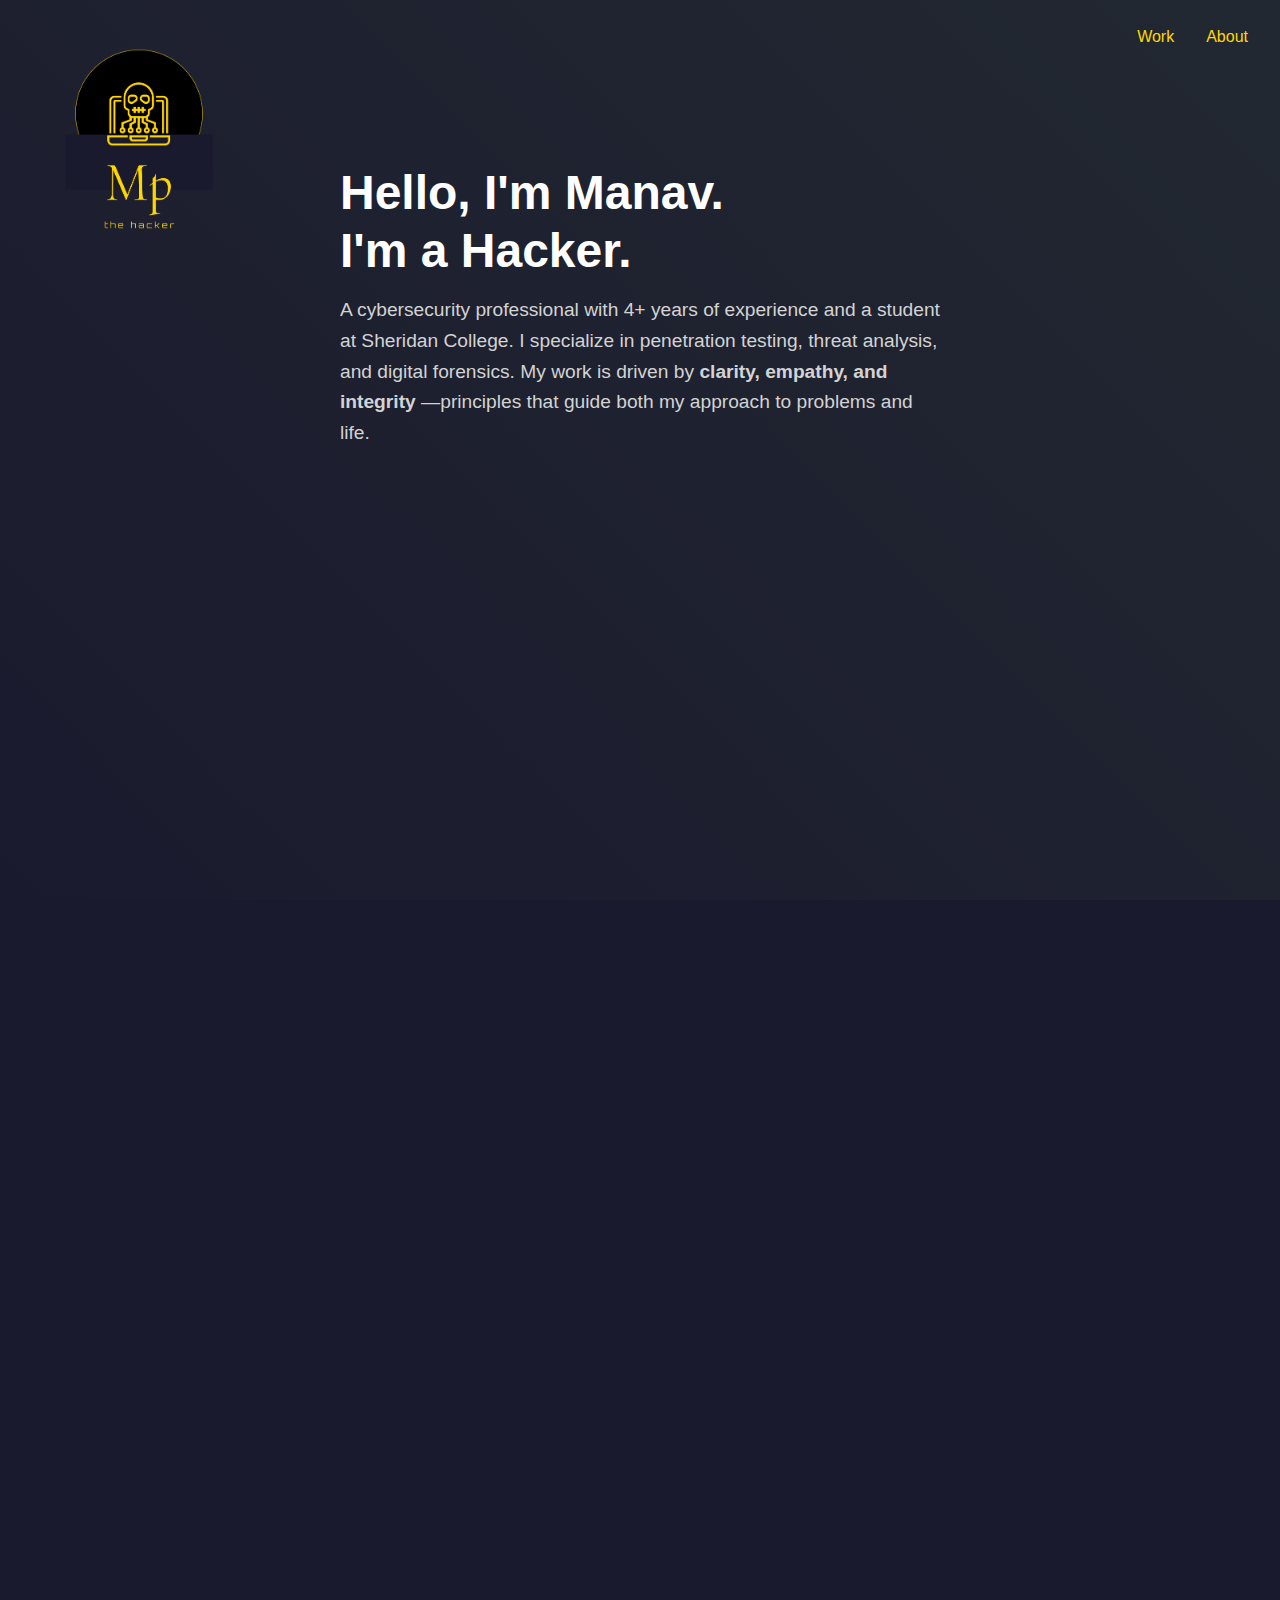
<file: index.html>
<!DOCTYPE html>
<html lang="en">
<head>
  <meta charset="UTF-8">
  <meta name="viewport" content="width=device-width, initial-scale=1.0">
  <title>Your Name - Portfolio</title>
  <link rel="stylesheet" href="style.css">
</head>
<body>

  <!-- Header Section -->
  <header class="hero">
    <div class="logo">
      <span><a href="/">
        <img src="mp-logo-zip-file/png/logo-no-background.png" alt="Company Logo" class="logo">
    </a></span> <!-- Replace "Your Logo" with an actual logo or initials if needed -->
    </div>
    <nav class="main-nav">
      <ul>
        <li><a href="#work">Work</a></li>
        <li><a href="#about">About</a></li>
      </ul>
    </nav>
    <div class="hero-content">
      <h1>Hello, I'm Manav.<br>I'm a Hacker.</h1>
      <p>A cybersecurity professional with 4+ years of experience and a student at Sheridan College. I specialize in penetration testing, threat analysis, and digital forensics. My work is driven by <strong>clarity, empathy, and integrity</strong> —principles that guide both my approach to problems and life.</p>
    </div>
  </header>

  <!-- Remaining Sections -->
  <section id="about" class="fade-in">
    <h2>About Me</h2>
    <p>Write a concise introduction that reflects your experience, passion, and unique qualities.</p>
  </section>

  <section id="skills" class="fade-in">
    <h2>Skills</h2>
    <div class="skill">
      <p>Cybersecurity</p>
      <div class="progress">
        <div class="progress-bar" style="width: 0%;" data-width="80%"></div>
      </div>
    </div>
    <div class="skill">
      <p>Programming</p>
      <div class="progress">
        <div class="progress-bar" style="width: 0%;" data-width="70%"></div>
      </div>
    </div>
  </section>

  <section id="projects" class="fade-in">
    <h2>Projects</h2>
    <div class="project">
      <h3>Project Name</h3>
      <p>Brief description of the project and its purpose.</p>
    </div>
  </section>

  <section id="contact" class="fade-in">
    <h2>Contact</h2>
    <p>Let's connect! Reach out via <a href="mailto:pmanav910@proton.me">Email</a> or find me on <a href="https://www.linkedin.com/in/manav-dpatel">LinkedIn</a>.</p>
  </section>

  <script src="script.js"></script>

</body>
</html>
</file>
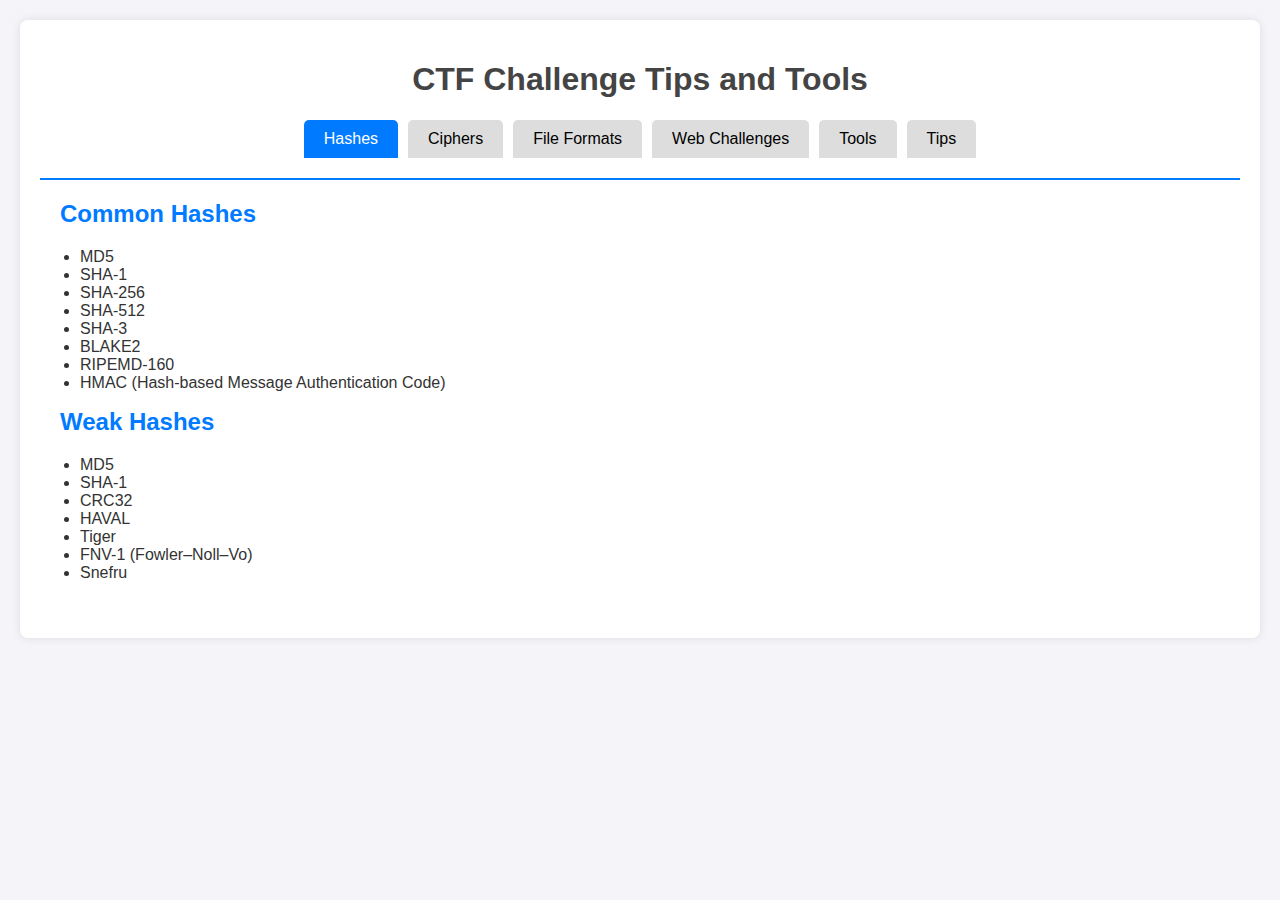
<file: CTF.html>
<!DOCTYPE html>
<html lang="en">
<head>
    <meta charset="UTF-8">
    <meta name="viewport" content="width=device-width, initial-scale=1.0">
    <title>CTF Challenge Tips and Tools</title>
    <style>
        body {
            font-family: Arial, sans-serif;
            background-color: #f4f4f9;
            color: #333;
            margin: 0;
            padding: 0;
        }
        .container {
            max-width: 1200px;
            margin: 20px auto;
            padding: 20px;
            background: #fff;
            box-shadow: 0 0 10px rgba(0, 0, 0, 0.1);
            border-radius: 8px;
        }
        h1 {
            text-align: center;
            color: #444;
        }
        .tabs {
            display: flex;
            justify-content: center;
            margin-bottom: 20px;
        }
        .tab-button {
            padding: 10px 20px;
            margin: 0 5px;
            background: #ddd;
            border: none;
            border-radius: 5px 5px 0 0;
            cursor: pointer;
            font-size: 16px;
            transition: background 0.3s ease;
        }
        .tab-button.active {
            background: #007bff;
            color: #fff;
        }
        .tab-content {
            display: none;
            padding: 20px;
            border-top: 2px solid #007bff;
        }
        .tab-content.active {
            display: block;
        }
        h2 {
            color: #007bff;
            margin-top: 0;
        }
        ul {
            list-style-type: disc;
            padding-left: 20px;
        }
        code {
            background: #f4f4f4;
            padding: 2px 5px;
            border-radius: 3px;
            font-family: monospace;
        }
        a {
            color: #007bff;
            text-decoration: none;
        }
        a:hover {
            text-decoration: underline;
        }
    </style>
</head>
<body>
    <div class="container">
        <h1>CTF Challenge Tips and Tools</h1>
        <div class="tabs">
            <button class="tab-button active" onclick="openTab(event, 'hashes')">Hashes</button>
            <button class="tab-button" onclick="openTab(event, 'ciphers')">Ciphers</button>
            <button class="tab-button" onclick="openTab(event, 'file-formats')">File Formats</button>
            <button class="tab-button" onclick="openTab(event, 'web-challenges')">Web Challenges</button>
            <button class="tab-button" onclick="openTab(event, 'tools')">Tools</button>
            <button class="tab-button" onclick="openTab(event, 'tips')">Tips</button>
        </div>

        <div id="hashes" class="tab-content active">
            <h2>Common Hashes</h2>
            <ul>
                <li>MD5</li>
                <li>SHA-1</li>
                <li>SHA-256</li>
                <li>SHA-512</li>
                <li>SHA-3</li>
                <li>BLAKE2</li>
                <li>RIPEMD-160</li>
                <li>HMAC (Hash-based Message Authentication Code)</li>
            </ul>
            <h2>Weak Hashes</h2>
            <ul>
                <li>MD5</li>
                <li>SHA-1</li>
                <li>CRC32</li>
                <li>HAVAL</li>
                <li>Tiger</li>
                <li>FNV-1 (Fowler–Noll–Vo)</li>
                <li>Snefru</li>
            </ul>
        </div>

        <div id="ciphers" class="tab-content">
            <h2>Common Ciphers</h2>
            <ul>
                <li>AES (Advanced Encryption Standard)</li>
                <li>DES (Data Encryption Standard)</li>
                <li>3DES (Triple DES)</li>
                <li>RSA (Rivest–Shamir–Adleman)</li>
                <li>EC (Elliptic Curve Cryptography)</li>
                <li>ChaCha20</li>
                <li>Blowfish</li>
                <li>Twofish</li>
                <li>RC4 (Rivest Cipher 4)</li>
                <li>Camellia</li>
                <li>Serpent</li>
            </ul>
            <h2>Weak Ciphers</h2>
            <ul>
                <li>RC4</li>
                <li>DES (Data Encryption Standard)</li>
                <li>3DES (Triple DES)</li>
                <li>MD5 (used as a cipher in certain protocols)</li>
                <li>AES-128 (in some contexts, vulnerable to brute-forcing)</li>
                <li>SSL v2/v3 (Outdated, with RC4 usage)</li>
                <li>WEP (Wired Equivalent Privacy)</li>
            </ul>
        </div>

        <div id="file-formats" class="tab-content">
            <h2>File Formats & Their Secrets</h2>
            <h3>Excel Files (.xls, .xlsx):</h3>
            <p><strong>Hint:</strong> Excel files are actually <strong>zip archives</strong>.</p>
            <p><strong>Action:</strong> Rename <code>.xls</code> or <code>.xlsx</code> to <code>.zip</code>, then unzip to inspect the contents.</p>
            <ul>
                <li>Inside you might find XML files, macros, or hidden data.</li>
            </ul>
            <h3>Word Files (.docx, .docm):</h3>
            <p><strong>Hint:</strong> These are also zip archives (like Excel files).</p>
            <p><strong>Action:</strong> Rename <code>.docx</code> or <code>.docm</code> to <code>.zip</code> and extract it to find embedded content, such as macros, XML files, and other hidden data.</p>
            <h3>PDF Files (.pdf):</h3>
            <p><strong>Hint:</strong> PDFs can sometimes contain hidden data in embedded forms, objects, or scripts.</p>
            <p><strong>Action:</strong> Look for embedded JavaScript or use tools like <strong>pdfid.py</strong> to analyze them for hidden features.</p>
            <h3>Zip Files (.zip):</h3>
            <p><strong>Hint:</strong> Zip files may contain <strong>password-protected</strong> content or encrypted files.</p>
            <p><strong>Action:</strong> Use <strong>John the Ripper</strong> or <strong>fcrackzip</strong> to crack passwords. Consider brute-force or dictionary attacks.</p>
            <h3>Image Files (.jpg, .png, .gif):</h3>
            <p><strong>Hint:</strong> Images can hide data through <strong>steganography</strong>.</p>
            <p><strong>Action:</strong> Check for hidden data using <strong>zsteg</strong> (for PNG), <strong>stegsolve</strong>, or <strong>binwalk</strong> for potential steganographic data.</p>
        </div>

        <div id="web-challenges" class="tab-content">
            <h2>Web Challenges & Files to Check</h2>
            <h3>robots.txt:</h3>
            <p><strong>Hint:</strong> The <strong>robots.txt</strong> file can contain hints or even URLs to hidden parts of the website.</p>
            <p><strong>Action:</strong> Always check <code>http://&lt;target_website&gt;/robots.txt</code> for any disallowed paths or other useful information.</p>
            <h3>Hidden Directories/Files:</h3>
            <p><strong>Hint:</strong> Websites often hide <strong>directories</strong> that are not linked on the page.</p>
            <p><strong>Action:</strong> Use <strong>dirbuster</strong> or <strong>gobuster</strong> to brute-force potential directories and find hidden paths.</p>
            <h3>Source Code:</h3>
            <p><strong>Hint:</strong> Always <strong>view the page source</strong> or <strong>inspect elements</strong> for hidden comments, JavaScript, or URL parameters.</p>
            <p><strong>Action:</strong> Look for clues in <strong>JavaScript files</strong> or <strong>hidden form fields</strong>. Sometimes flags or hints are hidden within source code comments.</p>
        </div>

        <div id="tools" class="tab-content">
            <h2>Useful Tools to Keep in Mind</h2>
            <h3>binwalk:</h3>
            <p><strong>Hint:</strong> Use for extracting and analyzing embedded files in firmware images or binary files.</p>
            <p><strong>Action:</strong> Run <code>binwalk &lt;filename&gt;</code> to look for embedded files or hidden data.</p>
            <h3>strings:</h3>
            <p><strong>Hint:</strong> Extract readable text from binary files.</p>
            <p><strong>Action:</strong> Run <code>strings &lt;filename&gt;</code> to look for hidden strings in binaries.</p>
            <h3>ffuf (Fuzz Faster U Fool):</h3>
            <p><strong>Hint:</strong> It helps with brute-forcing directories and files on a web server.</p>
            <p><strong>Action:</strong> Use it to discover hidden resources like <code>/admin</code>, <code>/backup</code>, etc.</p>
            <h3>curl:</h3>
            <p><strong>Hint:</strong> Use <strong>curl</strong> to interact with web services or test HTTP requests.</p>
            <p><strong>Action:</strong> Use <code>curl -v &lt;URL&gt;</code> to inspect headers or <code>curl -X POST -d "data=value" &lt;URL&gt;</code> for testing endpoints.</p>
        </div>

        <div id="tips" class="tab-content">
            <h2>Miscellaneous Tips</h2>
            <h3>Always Check for Hidden Files:</h3>
            <p>Files starting with a <strong>dot</strong> (e.g., <code>.hiddenfile</code>) are typically hidden in Unix-like systems.</p>
            <p><strong>Action:</strong> Use <code>ls -la</code> or <code>find . -name '.*'</code> to uncover them.</p>
            <h3>Check for Metadata:</h3>
            <p><strong>Hint:</strong> Files like images or documents may contain hidden <strong>metadata</strong> that can provide clues.</p>
            <p><strong>Action:</strong> Use tools like <strong>exiftool</strong> to view metadata of images, PDFs, and documents.</p>
            <h3>Use Online Hash Cracking:</h3>
            <p>If you're stuck on cracking hashes, check services like <strong>CrackStation</strong>, <strong>HashKiller</strong>, or <strong>OnlineHashCrack</strong> for fast hash lookups.</p>
            <h3>General Strategies for CTF Challenges:</h3>
            <ul>
                <li><strong>Don't Hesitate to Google:</strong> It’s not cheating! If you see a name, term, or acronym that you don't recognize, quickly look it up.</li>
                <li><strong>Break Down the Problem:</strong> Focus on the basics first: Are there hidden files? Are there password-protected files? What tools should I use to extract data?</li>
                <li><strong>Collaborate:</strong> If you're in a team, don’t hesitate to <strong>split tasks</strong> based on expertise.</li>
                <li><strong>Documentation:</strong> Always document your findings during a CTF! This way, you’ll avoid going in circles when trying to find the next flag.</li>
            </ul>
        </div>
    </div>

    <script>
        function openTab(evt, tabName) {
            // Hide all tab content
            var tabContents = document.getElementsByClassName("tab-content");
            for (var i = 0; i < tabContents.length; i++) {
                tabContents[i].style.display = "none";
            }

            // Remove the "active" class from all tab buttons
            var tabButtons = document.getElementsByClassName("tab-button");
            for (var i = 0; i < tabButtons.length; i++) {
                tabButtons[i].className = tabButtons[i].className.replace(" active", "");
            }

            // Show the current tab content and mark the button as active
            document.getElementById(tabName).style.display = "block";
            evt.currentTarget.className += " active";
        }
    </script>
</body>
</html>
</file>
<file: style.css>
/* General Reset */
* {
  margin: 0;
  padding: 0;
  box-sizing: border-box;
}

body {
  font-family: Arial, sans-serif;
  color: #EAEAEA; /* Ivory for standard text */
  background-color: #1A1A2E; /* Dark navy */
  text-align: center;
  line-height: 1.6;
}

/* Hero Header */
.hero {
  display: flex;
  flex-direction: column;
  align-items: center;
  padding: 4rem 2rem;
  text-align: left;
  background: linear-gradient(45deg, #1A1A2E, #222831); /* Dark navy to charcoal */
  color: #EAEAEA; /* Ivory text */
  min-height: 100vh;
  position: relative;
}

.logo {
  position: absolute;
  top: 1.5rem;
  left: 2rem;
  font-size: 1.5rem;
  font-weight: bold;
  color: #FFD700; /* Gold for logo */
  width: 150px; /* Adjust the size as needed */
  height: auto; /* Maintain aspect ratio */
}

/* General Reset for logo */
.logo img {
    width: 100%;          /* Logo scales based on container size */
    max-width: 200px;     /* Max size to prevent it from becoming too large */
    height: auto;         /* Maintain aspect ratio */
    transition: width 0.3s ease; /* Smooth transition when resizing */
}

@media (max-width: 768px) {
    /* For smaller screens, we make the logo smaller */
    .logo img {
        max-width: 150px;  /* Resize the logo */
    }
}

@media (max-width: 480px) {
    /* For very small screens, we further reduce the size */
    .logo img {
        max-width: 100px;
    }
}


.main-nav {
  position: absolute;
  top: 1.5rem;
  right: 2rem;
}

.main-nav ul {
  list-style: none;
  display: flex;
  gap: 2rem;
}

.main-nav a {
  color: #FFD700; /* Gold for links */
  text-decoration: none;
  font-weight: 500;
  font-size: 1rem;
  transition: color 0.3s ease;
}

.main-nav a:hover {
  color: #C0A36E; /* Darker gold on hover */
}

.hero-content {
  max-width: 600px;
  margin-top: 100px;
  text-align: left;
}

.hero h1 {
  font-size: 3rem;
  font-weight: bold;
  line-height: 1.2;
  color: #FFF; /* White for main heading */
}

.hero p {
  margin-top: 1rem;
  font-size: 1.2rem;
  color: #D3D3D3; /* Light grey for secondary text */
}

/* Sections */
section {
  padding: 2rem;
  background-color: #222831; /* Charcoal background for sections */
  border-radius: 8px; /* Slightly rounded corners */
}

/* Fade-in effect */
.fade-in {
  opacity: 0;
  transform: translateY(20px);
  transition: opacity 0.8s ease-out, transform 0.8s ease-out;
}

.fade-in.visible {
  opacity: 1;
  transform: translateY(0);
}

/* Progress Bars */
.skill {
  margin: 1rem 0;
}

.progress {
  background: #444; /* Dark background for progress bar */
  border-radius: 5px;
  overflow: hidden;
  height: 8px;
  margin: 0.5rem 0;
}

.progress-bar {
  height: 100%;
  background-color: #FFD700; /* Gold color for progress fill */
  width: 0;
  transition: width 1.2s ease;
}

/* Projects */
.project {
  margin: 1.5rem 0;
  padding: 1rem;
  background-color: #222831; /* Charcoal background for project sections */
  border-radius: 8px;
}

/* Contact */
#contact a {
  color: #FFD700;
  text-decoration: none;
  transition: color 0.3s ease;
}

#contact a:hover {
  color: #C0A36E; /* Darker gold on hover */
}
</file>
